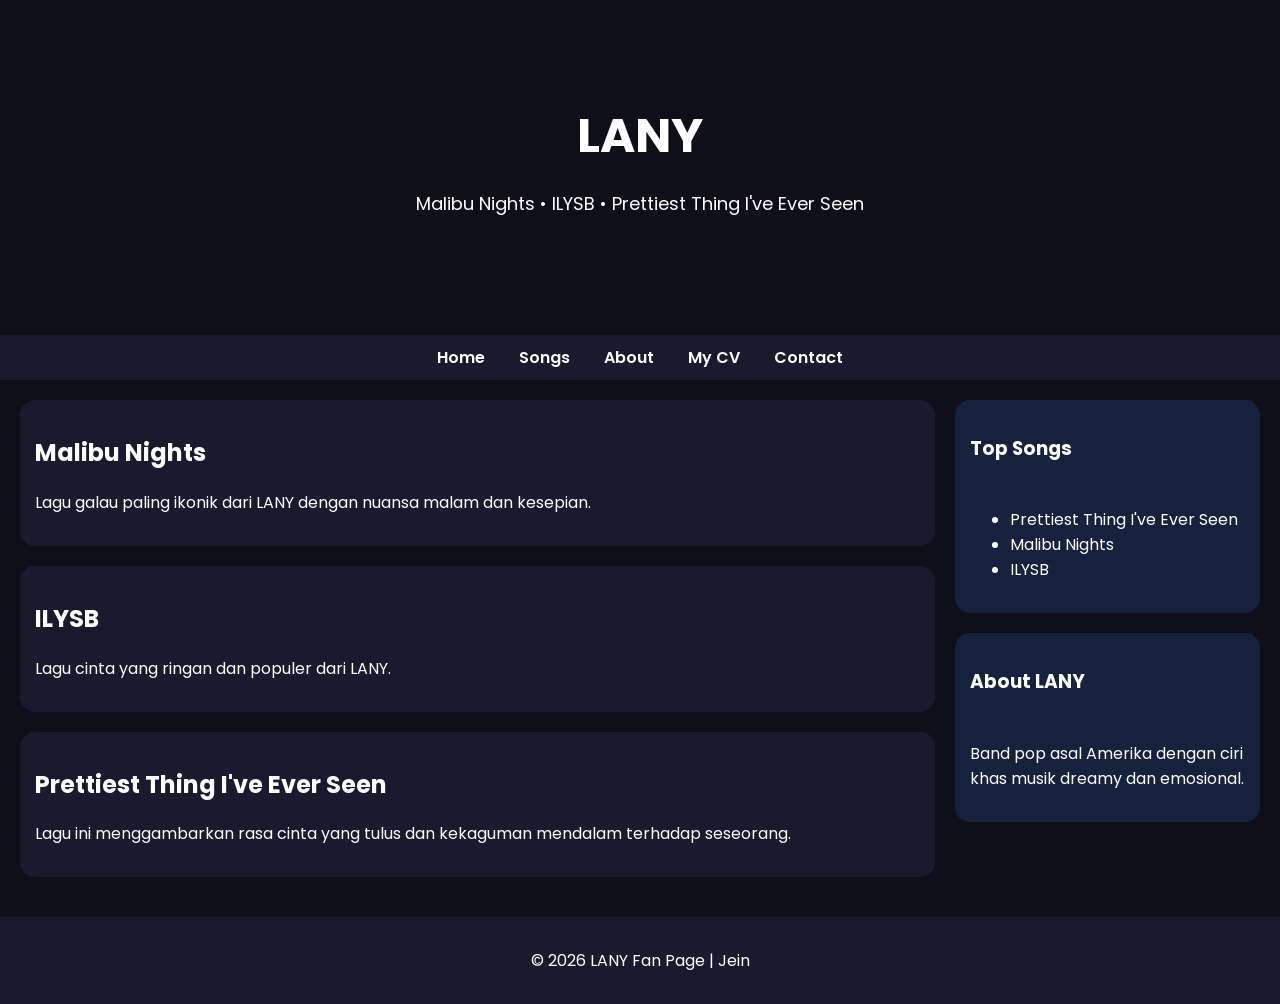
<file: index.html>
<!DOCTYPE html>
<html lang="id">
<head>
<meta charset="UTF-8">
<meta name="viewport" content="width=device-width, initial-scale=1.0">
<title>LANY Fan Page</title>
<link href="https://fonts.googleapis.com/css2?family=Poppins:wght@300;600&display=swap" rel="stylesheet">
<link rel="stylesheet" href="style.css">
</head>
<body>

<header>
    <h1>LANY</h1>
    <p>Malibu Nights • ILYSB • Prettiest Thing I've Ever Seen</p>
</header>

<nav>
    <a href="index.html">Home</a>
    <a href="songs.html">Songs</a>
    <a href="about.html">About</a>
    <a href="my_cv.html">My CV</a>
    <a href="contact.html">Contact</a>
</nav>

<div class="container">

    <div class="content">
        <div class="card">
            <h2>Malibu Nights</h2>
            <p>Lagu galau paling ikonik dari LANY dengan nuansa malam dan kesepian.</p>
        </div>

        <div class="card">
            <h2>ILYSB</h2>
            <p>Lagu cinta yang ringan dan populer dari LANY.</p>
        </div>

        <div class="card">
            <h2>Prettiest Thing I've Ever Seen</h2>
            <p>Lagu ini menggambarkan rasa cinta yang tulus dan kekaguman mendalam terhadap seseorang.</p>
        </div>
    </div>

    <div class="sidebar">
        <div class="box">
            <h3>Top Songs</h3>
            <ul>
                <li>Prettiest Thing I've Ever Seen</li>
                <li>Malibu Nights</li>
                <li>ILYSB</li>
            </ul>
        </div>

        <div class="box">
            <h3><a href="about.html">About LANY</a></h3>
            <p>Band pop asal Amerika dengan ciri khas musik dreamy dan emosional.</p>
        </div>
    </div>

</div>

<footer>
    <p>© 2026 LANY Fan Page | Jein</p>
</footer>

</body>
</html>
</file>
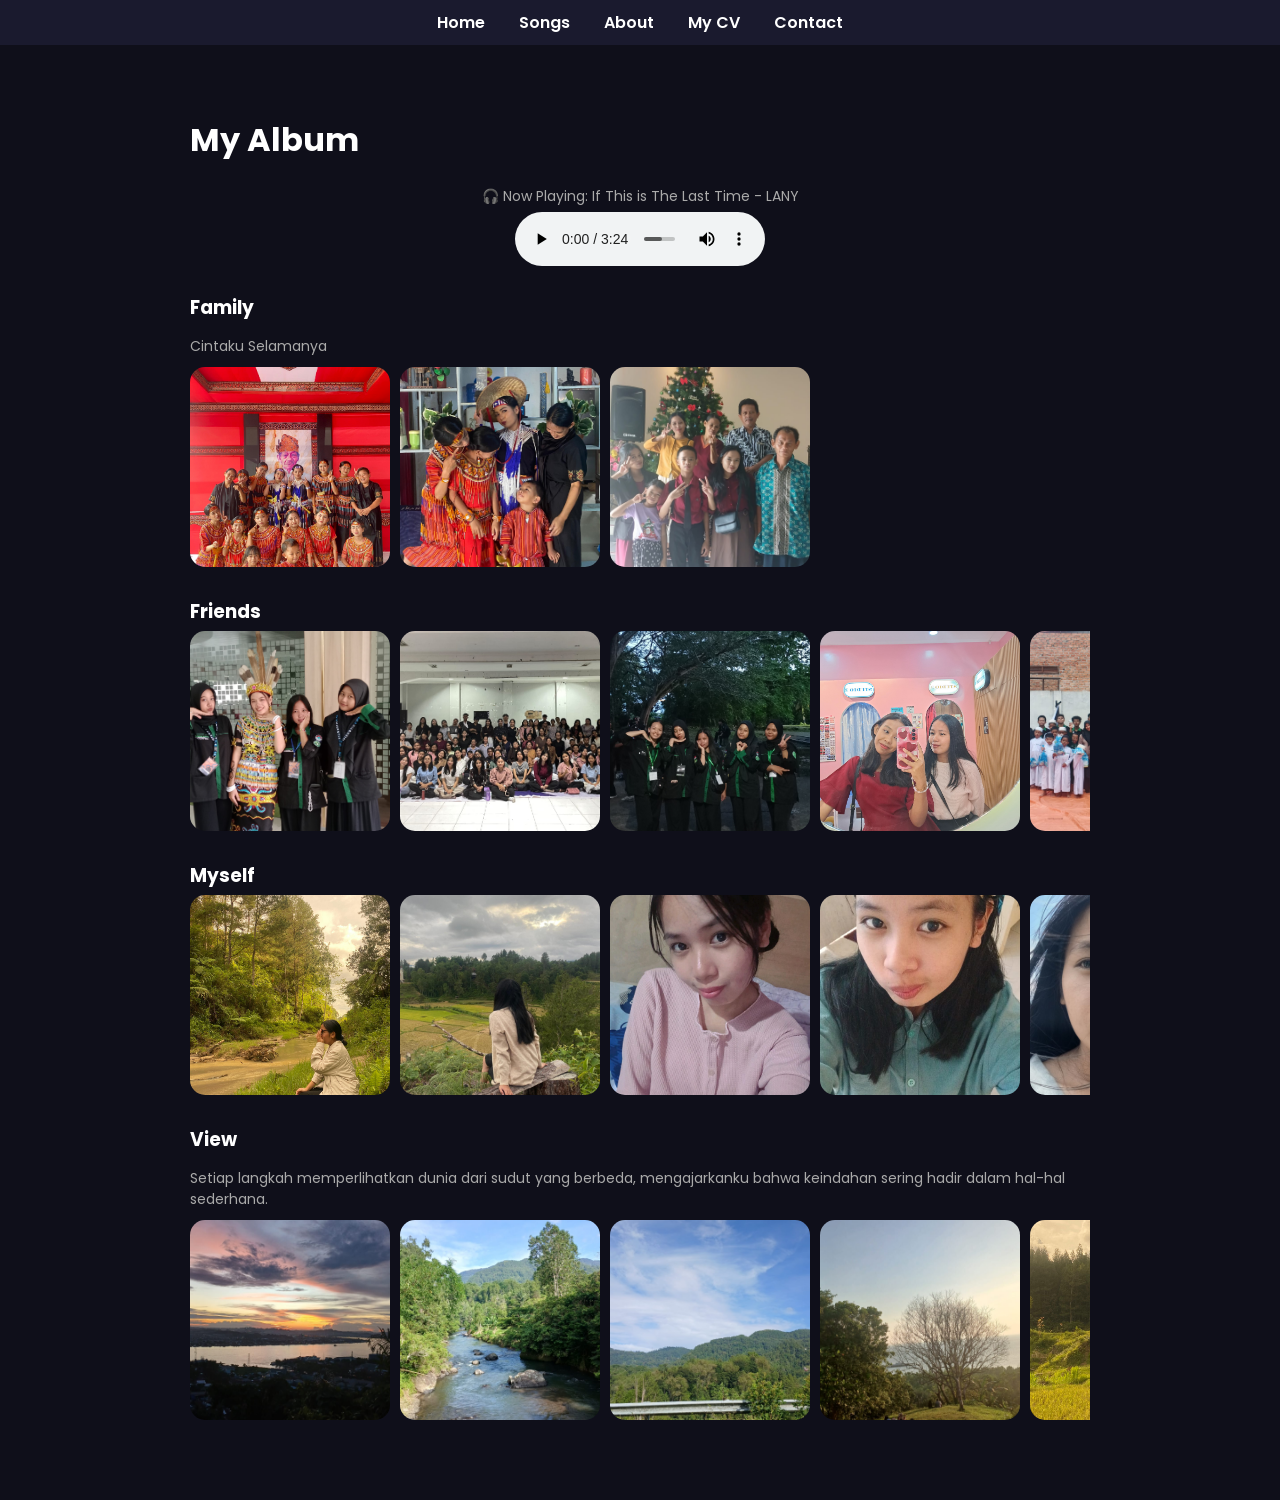
<file: album.html>
<!DOCTYPE html>
<html lang="id">
<head>
<meta charset="UTF-8">
<meta name="viewport" content="width=device-width, initial-scale=1.0">
<title>My Album</title>
<link href="https://fonts.googleapis.com/css2?family=Poppins:wght@300;600&display=swap" rel="stylesheet">
<link rel="stylesheet" href="style.css">
<link rel="stylesheet" href="album.css">
</head>
<body>

<nav>
    <a href="index.html">Home</a>
    <a href="songs.html">Songs</a>
    <a href="about.html">About</a>
    <a href="my_cv.html">My CV</a>
    <a href="contact.html">Contact</a>
</nav>

<div class="album-section">

  <h1>My Album</h1>
  <div class="music-player">
  <p>🎧 Now Playing: If This is The Last Time - LANY</p>
  <audio controls autoplay loop>
    <source src="if this is last time.mp3" type="audio/mp3">
  </audio>
</div>

  <div class="album">
    <h3>Family</h3>
    <p>Cintaku Selamanya</p>
    <div class="slider">
      <img src="IMG-20260108-WA0100.jpg">
      <img src="IMG-20260108-WA0113.jpg">
      <img src="WhatsApp Image 2026-04-08 at 21.53.58.jpeg">
    </div>
  </div>

  <div class="album">
    <h3>Friends</h3>
    <div class="slider">
      <img src="WhatsApp Image 2026-04-08 at 21.44.16.jpeg">
      <img src="WhatsApp Image 2026-04-08 at 21.50.36.jpeg">
      <img src="WhatsApp Image 2026-04-08 at 21.56.48.jpeg">
      <img src="WhatsApp Image 2026-04-18 at 00.32.08.jpeg" >
      <img src="WhatsApp Image 2026-04-08 at 21.58.34.jpeg">
      <img src="WhatsApp Image 2026-04-08 at 21.59.05.jpeg">
      <img src="WhatsApp Image 2026-04-08 at 21.59.55.jpeg">
      <img src="WhatsApp Image 2026-04-08 at 22.03.52.jpeg">
      <img src="WhatsApp Image 2026-04-08 at 22.08.19.jpeg">
      <img src="WhatsApp Image 2026-04-08 at 22.33.22.jpeg">
      <img src="IMG-20250914-WA0207.jpg">
      <img src="IMG-20251003-WA0027.jpg">
      <img src="IMG-20251016-WA0057.jpg">
      <img src="IMG-20251025-WA0122.jpg">
      <img src="IMG-20251025-WA0149.jpg">
      <img src="IMG-20251025-WA0152.jpg">
      <img src="IMG-20251025-WA0179.jpg">
      <img src="IMG-20251025-WA0185.jpg">
      <img src="IMG-20251026-WA0063.jpg">
      <img src="IMG-20251102-WA0030.jpg">
      <img src="IMG-20251211-WA0091.jpg">
    </div>
  </div>

  <div class="album">
    <h3>Myself</h3>
    <div class="slider">
        <img src="WhatsApp Image 2026-04-18 at 00.38.57.jpeg">
      <img src="WhatsApp Image 2026-04-18 at 00.42.05.jpeg">
      <img src="WhatsApp Image 2026-04-18 at 00.38.53.jpeg">
      <img src="WhatsApp Image 2026-04-18 at 00.38.54.jpeg">
      <img src="WhatsApp Image 2026-04-18 at 00.38.56.jpeg"> 
    </div>
  </div>

  <div class="album">
    <h3>View </h3>
    <p>Setiap langkah memperlihatkan dunia dari sudut yang berbeda, mengajarkanku bahwa keindahan sering hadir dalam hal-hal sederhana.</p>
    <div class="slider">
        <img src="WhatsApp Image 2026-04-18 at 00.50.51.jpeg">
      <img src="WhatsApp Image 2026-04-18 at 00.50.52.jpeg">
      <img src="WhatsApp Image 2026-04-18 at 00.50.53.jpeg">
      <img src="WhatsApp Image 2026-04-18 at 00.50.54.jpeg">
      <img src="WhatsApp Image 2026-04-18 at 00.50.55.jpeg"> 
      <img src="WhatsApp Image 2026-04-18 at 00.50.56.jpeg"> 
    </div>
  </div>

</div>

</body>
</html>
</file>
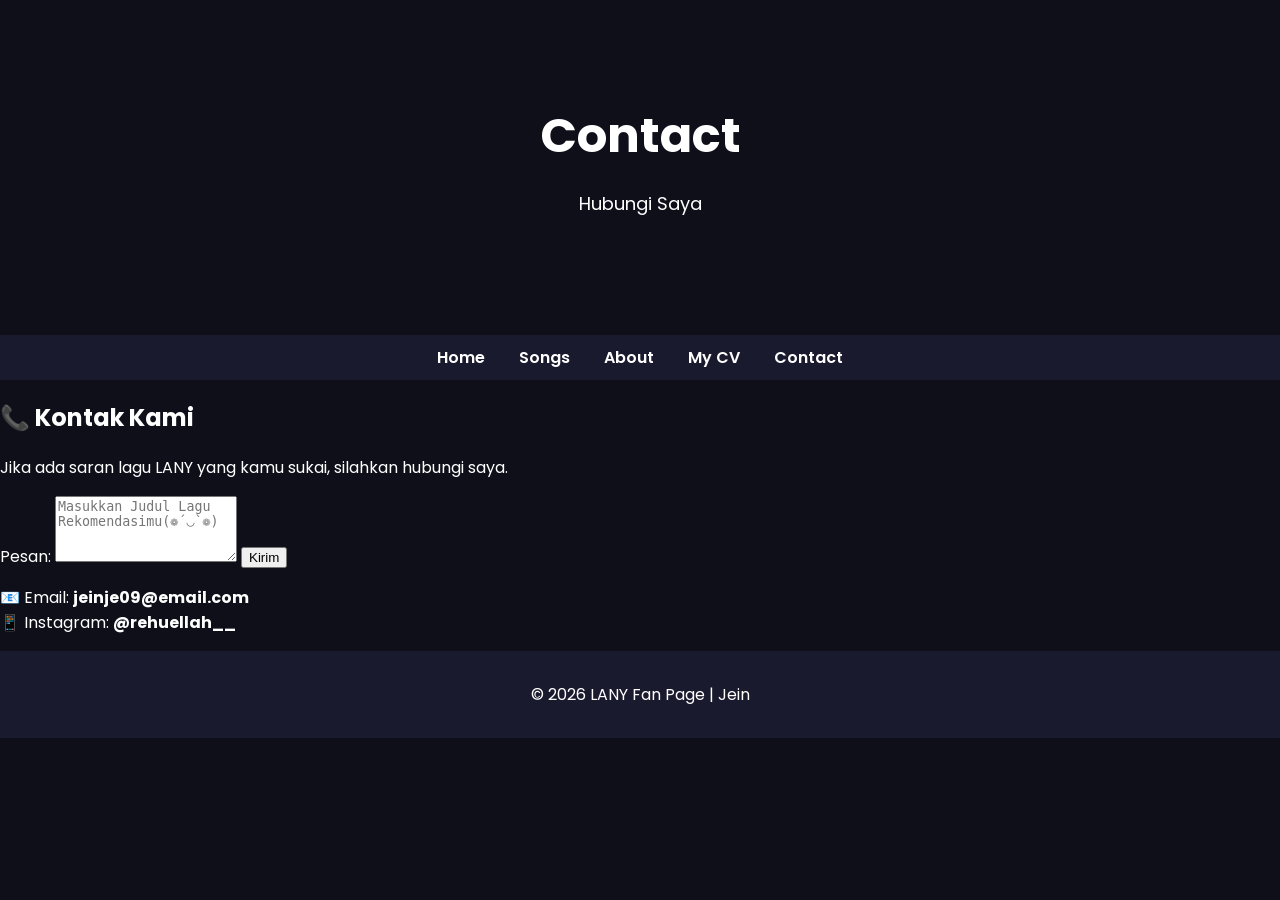
<file: contact.html>
<!DOCTYPE html>
<html lang="en">
<head>
    <meta charset="UTF-8">
    <meta name="viewport" content="width=device-width, initial-scale=1.0">
    <title>Contact</title>
    <link rel="stylesheet" href="https://fonts.googleapis.com/css2?family=Poppins:wght@300;600&display=swap" rel="stylesheet">
    <link rel="stylesheet" href="style.css">
</head>
<body>
    <header>
    <h1>Contact</h1>
    <p>Hubungi Saya</p>
</header>

<nav>
    <a href="index.html">Home</a>
    <a href="songs.html">Songs</a>
    <a href="about.html">About</a>
    <a href="my_cv.html">My CV</a>
    <a href="contact.html">Contact</a>
</nav>


<h2>📞 Kontak Kami</h2>
<p>Jika ada saran lagu LANY yang kamu sukai, silahkan hubungi saya.</p>
    <form action="">
        <label>Pesan:</label>
        <textarea rows="4" placeholder="Masukkan Judul Lagu Rekomendasimu(❁´◡`❁)" required></textarea>

        <button type="submit">Kirim</button>
    </form>

    <p>
        📧 Email: <b>jeinje09@email.com</b><br>
        📱 Instagram: <b>@rehuellah__</b>
    </p>  

<footer>
    <p>© 2026 LANY Fan Page | Jein</p>
</footer>
</body>
</html>
</file>
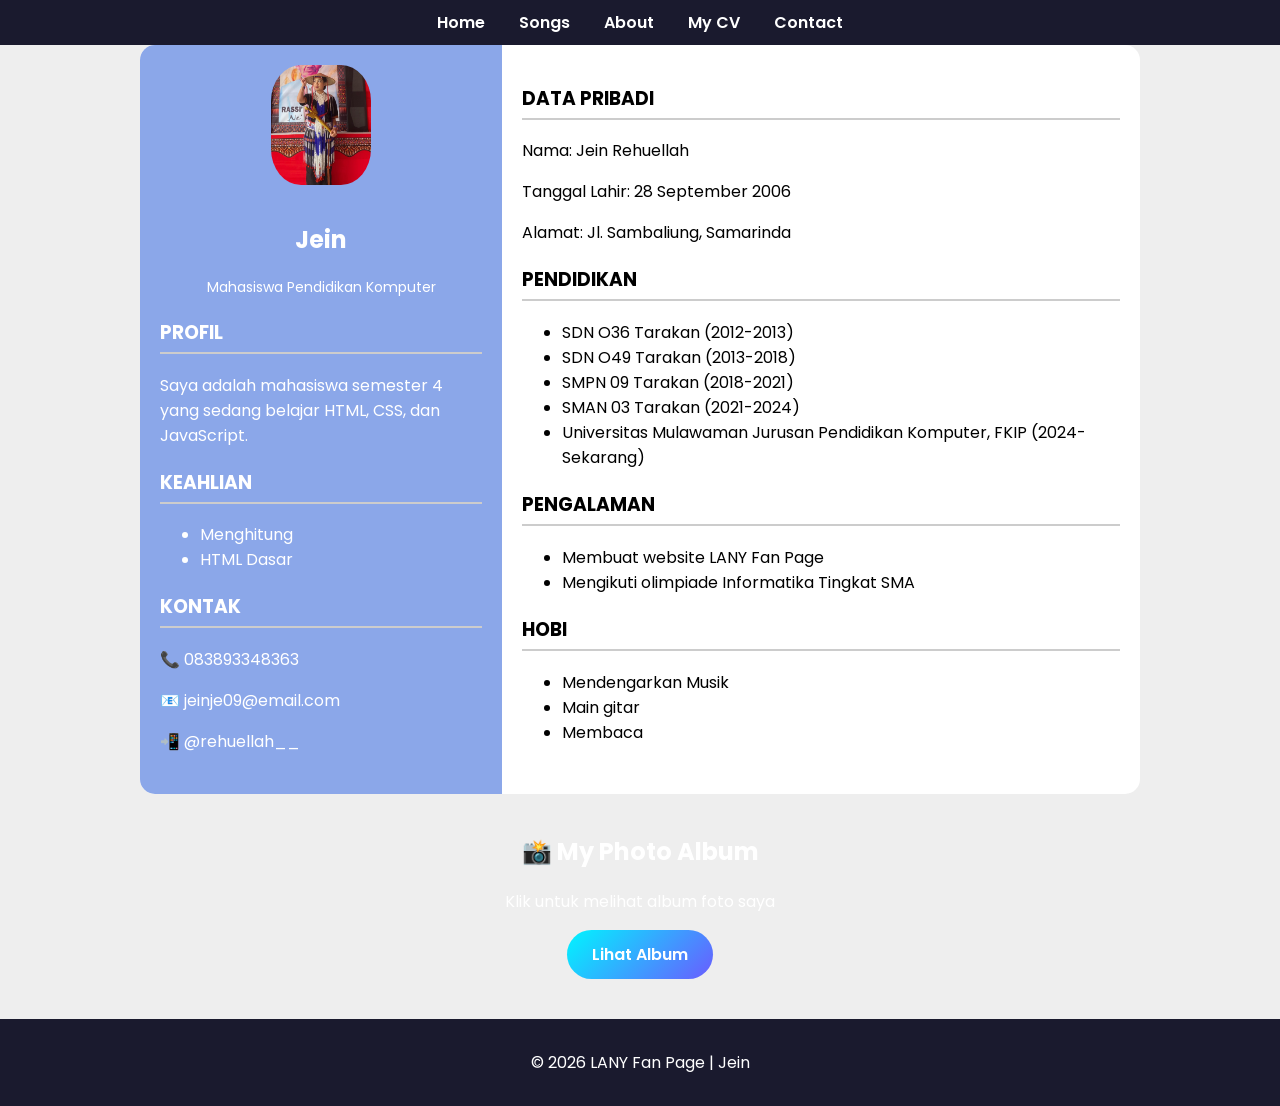
<file: my_cv.html>
<!DOCTYPE html>
<html lang="id">
<head>
<meta charset="UTF-8">
<meta name="viewport" content="width=device-width, initial-scale=1.0">
<title>CV Jein</title>
<link href="https://fonts.googleapis.com/css2?family=Poppins:wght@300;600&display=swap" rel="stylesheet">
<link rel="stylesheet" href="style.css">
<link rel="stylesheet" href="cv.css">
</head>
<body>

<nav>
    <a href="index.html">Home</a>
    <a href="songs.html">Songs</a>
    <a href="about.html">About</a>
    <a href="my_cv.html">My CV</a>
    <a href="contact.html">Contact</a>
</nav>

<div class="cv-container">

    <div class="left">
        <img src="WhatsApp Image 2026-04-08 at 22.28.10.jpeg" class="profile">
        <h2>Jein</h2>
        <p class="role">Mahasiswa Pendidikan Komputer</p>

        <div class="section">
            <h3>PROFIL</h3>
            <p>Saya adalah mahasiswa semester 4 yang sedang belajar HTML, CSS, dan JavaScript.</p>
        </div>

        <div class="section">
            <h3>KEAHLIAN</h3>
            <ul>
                <li>Menghitung</li>
                <li>HTML Dasar</li>
            </ul>
        </div>

        <div class="section">
            <h3>KONTAK</h3>
            <p>📞 083893348363</p>
            <p>📧 jeinje09@email.com</p>
            <p>📲 @rehuellah__</p>
        </div>
    </div>

    <div class="right">
        <div class="section">
            <h3>DATA PRIBADI</h3>
            <p>Nama: Jein Rehuellah</p>
            <p>Tanggal Lahir: 28 September 2006</p>
            <p>Alamat: Jl. Sambaliung, Samarinda</p>
        </div>

        <div class="section">
            <h3>PENDIDIKAN</h3>
            <ul>
                <li>SDN O36 Tarakan (2012-2013)</li>
                <li>SDN O49 Tarakan (2013-2018)</li>
                <li>SMPN 09 Tarakan (2018-2021)</li>
                <li>SMAN 03 Tarakan (2021-2024)</li>
                <li>Universitas Mulawaman Jurusan Pendidikan Komputer, FKIP (2024-Sekarang)</li>
            </ul>
        </div>

        <div class="section">
            <h3>PENGALAMAN</h3>
            <ul>
                <li>Membuat website LANY Fan Page</li>
                <li>Mengikuti olimpiade Informatika Tingkat SMA</li>
            </ul>
            
        </div>

        <div class="section">
            <h3>HOBI</h3>
            <ul>
                <li>Mendengarkan Musik</li>
                <li>Main gitar</li>
                <li>Membaca</li>
            </ul>
        </div>
    </div>
</div>

<div class="album-link">
  <h2>📸 My Photo Album</h2>
  <p>Klik untuk melihat album foto saya</p>
  <a href="album.html" class="btn-album">Lihat Album</a>
</div>

<footer>
    <p>© 2026 LANY Fan Page | Jein</p>
</footer>

</body>
</html>
</file>
<file: style.css>
body { 
    margin: 0; 
    font-family: 'Poppins', sans-serif; 
    background: #0f0f1a; 
    color: white; 
} 

header { 
    background: url('https://images.unsplash.com/photo-1511671782779-c97d3d27a1d4') center/cover; 
    padding: 100px 20px; text-align: center; 

} header h1 { 
    font-size: 48px; 
    margin: 0; 

} header p { 
    font-size: 18px;

} nav { 
    background: #1a1a2e; 
    padding: 10px; 
    text-align: center; 

} nav a { 
    color: white; 
    margin: 0 15px; 
    text-decoration: none; 
    font-weight: 600; 
} 

.container { 
    display: flex; padding: 20px; 
} 

.content { 
    flex: 3; 
} 

.card { 
    background: #1a1a2e; 
    padding: 15px; 
    margin-bottom: 20px; 
    border-radius: 15px; 
} 

.sidebar { 
    flex: 1; 
    margin-left: 20px; 
} 

.box { 
    background: #16213e; 
    padding: 15px; 
    border-radius: 15px; 
    margin-bottom: 20px;
    display: flex;
    gap: 10px;        
    flex-wrap: wrap;  
}  

.box img {
    width: 80px;  
    height: auto;
    border-radius: 10px;
}

.box a {
    color: white;
    text-decoration: none;
}

.lyrics-box {
    background: #1a1a2e; 
    padding: 15px; 
    border-radius: 15px; 
    margin-bottom: 20px;
    display: flex;
    gap: 0px;        
    flex-wrap: wrap; 
}

.tentang { 
    display: flex; 
    align-items: flex-start; 
    gap: 30px; 
    padding: 20px; 
    text-align: justify; 
} 

.tentang img { 
    width: 400px; 
    height: auto; 
    border-radius: 15px; 
} 

.tentang h2 { 
    font-size: 28px; 
} 

footer { 
    text-align: center; 
    padding: 15px; 
    background: #1a1a2e; 
}

.song-grid {
  display: grid;
  grid-template-columns: repeat(4, 1fr); /* 4 ke samping */
  gap: 20px;
  padding: 20px;
}

.song-card {
  background: #1a1a2e;
  padding: 15px;
  border-radius: 15px;
  text-align: center;
  transition: 0.3s;
}

.song-card:hover {
  transform: scale(1.05);
}

.song-card img {
  width: 100%;
  border-radius: 10px;
}

.song-card h3 {
  margin: 10px 0;
  font-size: 16px;
}

.song-card audio {
  width: 100%;
  margin-top: 10px;
}

.song-card.active {
  border: 2px solid #00f5ff;
  transform: scale(1.05);
}

/* ================= MOBILE VERSION (HP) ================= */
@media (max-width: 768px) {

  /* ===== HEADER ===== */
  header {
    padding: 60px 15px;
  }

  header h1 {
    font-size: 28px;
  }

  header p {
    font-size: 14px;
  }

  /* ===== NAVBAR ===== */
  nav {
    display: flex;
    flex-wrap: wrap;
    justify-content: center;
    gap: 10px;
  }

  nav a {
    margin: 5px;
    font-size: 14px;
  }

  /* ===== BLOG / HOME ===== */
  .container {
    flex-direction: column;
    padding: 10px;
  }

  .content {
    width: 100%;
  }

  .sidebar {
    width: 100%;
    margin-left: 0;
  }

  .card {
    margin-bottom: 15px;
  }

  .box {
    flex-direction: column;
    align-items: flex-start;
  }

  /* ===== ABOUT ===== */
  .tentang {
    flex-direction: column;
    text-align: center;
    padding: 15px;
  }

  .tentang img {
    width: 100%;
    max-width: 300px;
  }

  /* ===== SONGS ===== */
  .song-grid {
    grid-template-columns: repeat(2, 1fr);
  }

  .song-card h3 {
    font-size: 14px;
  }

  /* ===== CONTACT ===== */
  form {
    padding: 10px;
  }

  textarea {
    width: 100%;
  }

  /* ===== CV (INI YANG PALING PENTING) ===== */
  .cv-container {
    flex-direction: column;
  }

  .left, .right {
    width: 100%;
  }

  .left {
    text-align: center;
  }

  .right {
    padding: 15px;
  }

  /* ===== GALLERY ===== */
  .gallery-container {
    justify-content: center;
  }

  .gallery-container img {
    width: 45%;
  }

}
</file>
<file: album.css>
.album-section {
  max-width: 900px;
  margin: 30px auto;
  padding: 20px;
}

.album {
  margin-bottom: 30px;
}

.album h3 {
  margin-bottom: 5px;
}

.album p {
  font-size: 14px;
  color: #aaa;
  margin-bottom: 10px;
}

.slider {
  display: flex;
  gap: 10px;
  overflow-x: auto;
  scroll-snap-type: x mandatory;
}

.slider img {
  min-width: 200px;
  height: 200px;
  object-fit: cover;
  border-radius: 15px;
  transition: 0.3s;
}

.slider img:hover {
  transform: scale(1.05);
}

@media (max-width: 768px) {
  .slider img {
    min-width: 150px;
    height: 150px;
  }
}

.music-player {
  text-align: center;
  margin-bottom: 20px;
}

.music-player p {
  font-size: 14px;
  color: #aaa;
  margin-bottom: 5px;
}

audio {
  width: 250px;
}
</file>
<file: cv.css>
body { 
    margin: 0; 
    font-family: 'Poppins', sans-serif; background: #eee; 
} 

.cv-container { 
    display: flex; 
    flex-wrap: nowrap; /* ⬅️ WAJIB */
    width: 100%; 
    max-width: 1000px; 
    margin: auto; 
    background: white; 
    border-radius: 15px; 
    overflow: hidden; 
}

.left { 
    background: #8ba7e9; 
    color: white; width: 35%; 
    padding: 20px; text-align: center; 
} 

.profile { 
    width: 100px; 
    height: 120px; 
    border-radius: 30%; 
    margin-bottom: 10px; 
} 

.role { 
    font-size: 14px; 
    margin-bottom: 20px; 
} 

.left .section { 
    text-align: left; 
    margin-top: 20px; 
}

.right {
    width: 65%;
    padding: 20px;
    color: black;
}

.section { 
    margin-bottom: 20px; 
} 

h3 { 
    border-bottom: 2px solid #ccc; 
    padding-bottom: 5px; 
}

/* ALBUM SECTION */
.album-section {
  max-width: 900px;
  margin: 40px auto;
  padding: 20px;
}

.album-link {
  text-align: center;
  margin: 40px 0;
}

.btn-album {
  display: inline-block;
  padding: 12px 25px;
  background: linear-gradient(135deg, #00f5ff, #6a5cff);
  color: white;
  border-radius: 25px;
  text-decoration: none;
  font-weight: 600;
  transition: 0.3s;
}

.btn-album:hover {
  transform: scale(1.1);
}
</file>
